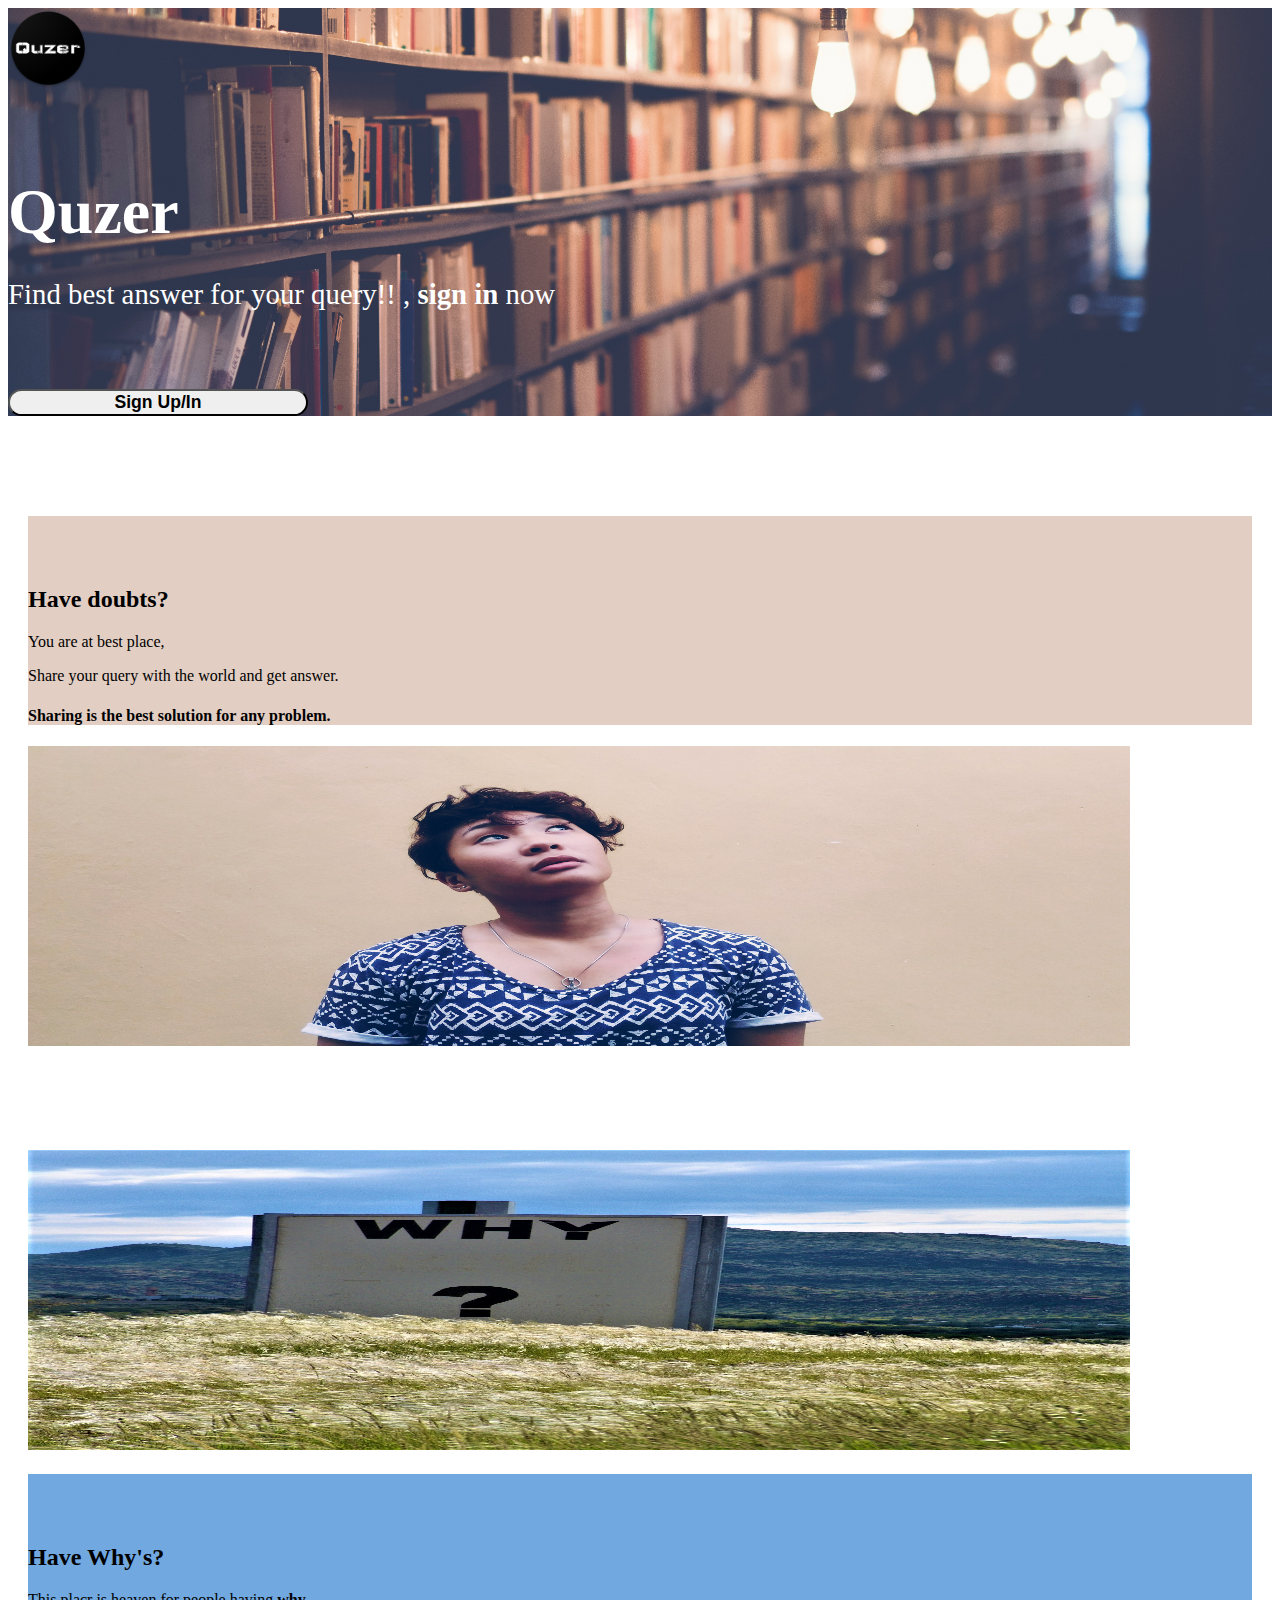
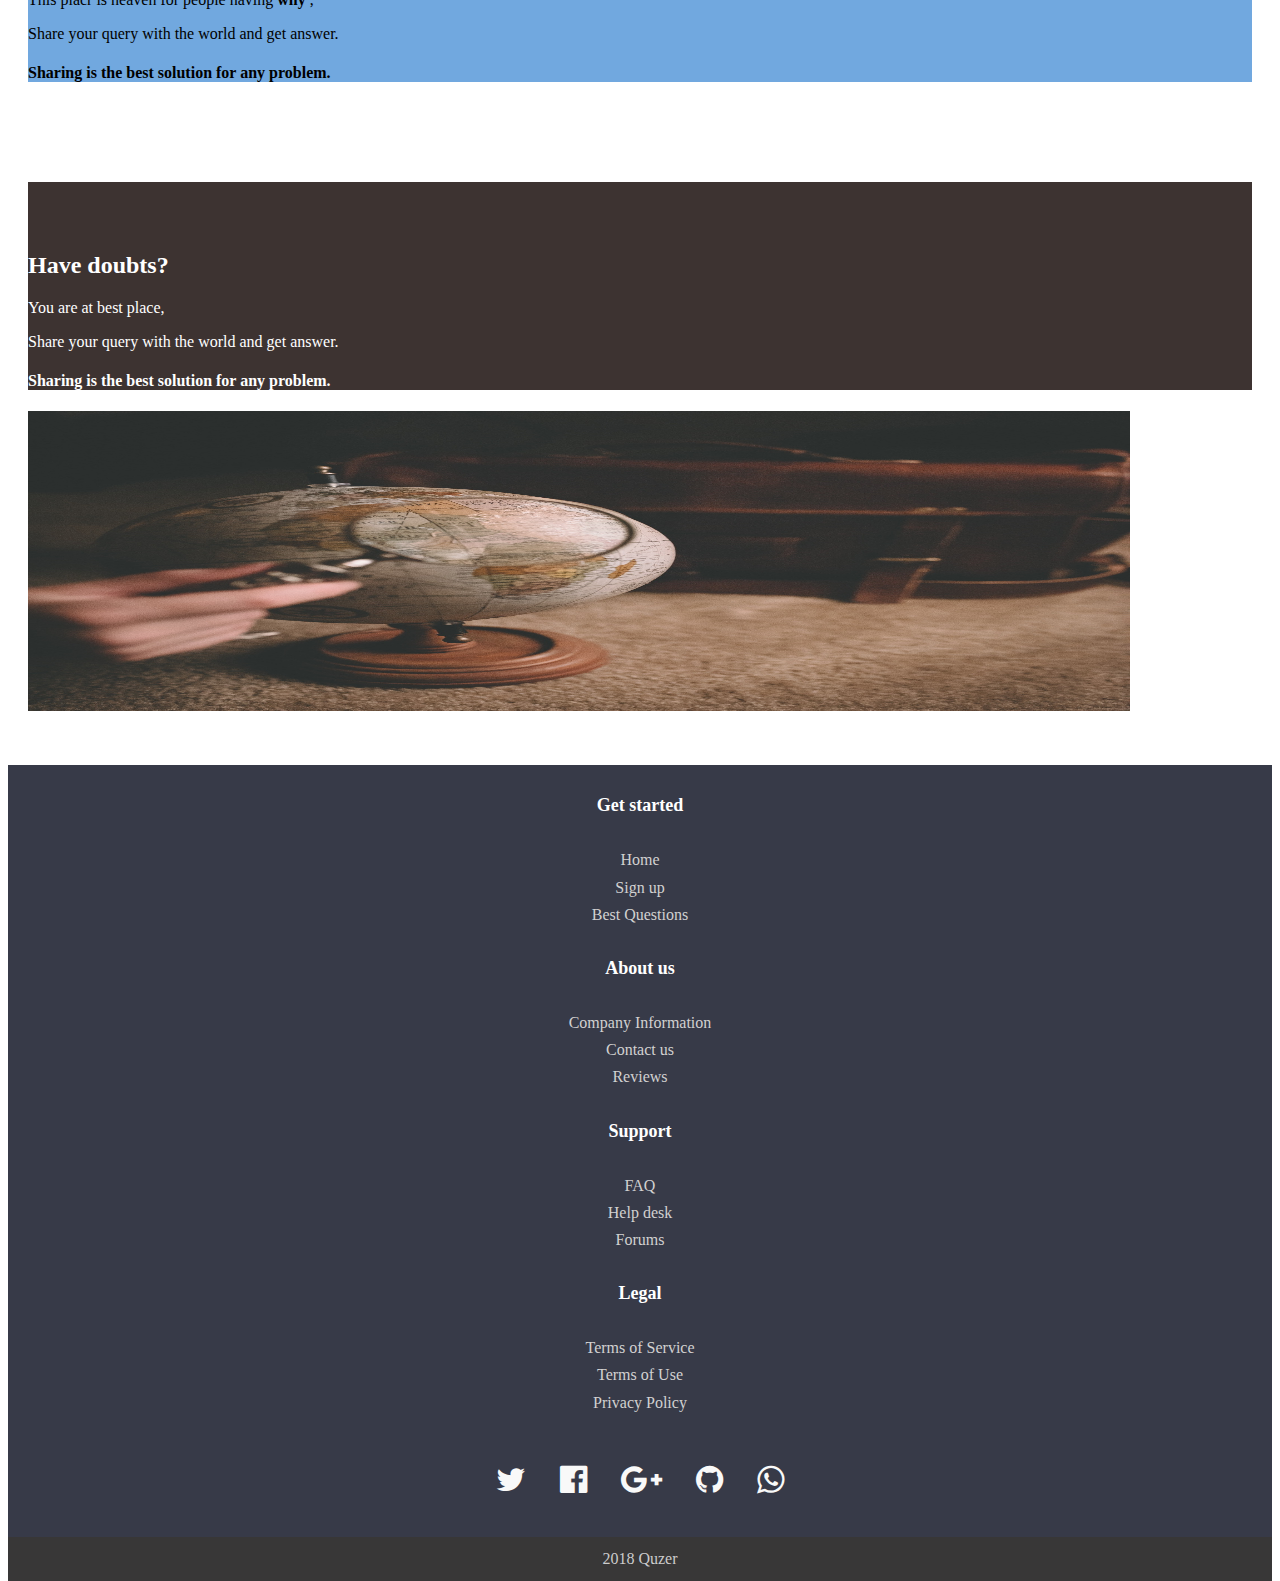
<file: index.html>
<!DOCTYPE html>
<html>
  <head>
    <meta charset="utf-8">
    <title>Website Quzer</title>
    <link rel="icon" href="images/title_png/logo.png">
    <link rel="stylesheet" href="assets/css/Footer-with-social-icons.css">
    <link rel="stylesheet" href="https://maxcdn.bootstrapcdn.com/bootstrap/4.0.0-beta.2/css/bootstrap.min.css" integrity="sha384-PsH8R72JQ3SOdhVi3uxftmaW6Vc51MKb0q5P2rRUpPvrszuE4W1povHYgTpBfshb" crossorigin="anonymous">
    <link rel="stylesheet" href="http://cdnjs.cloudflare.com/ajax/libs/font-awesome/4.6.3/css/font-awesome.min.css">
    <link rel="stylesheet" href="css/index_css.css">
    <style media="screen">
    .jumbotron{
      width: 100%;
      height: 590px;
      background-image: url(images/home_pg/back.jpg);
      background-repeat: no-repeat;
      background-position: center;
      background-size: cover;
      color: white;
    }
    </style>
  </head>
  <body>

    <div class="jumbotron justify-content-center text-center">
      <a href="index.html"> <img src="images/body_images/logo.png" alt="site logo" id="logo_image"></a>
      <h1 class="color_hover">Quzer</h1>
      <p class="color_hover">Find best answer for your query!! ,  <strong> sign in </strong>now</p>
      <div class="row">
        <div class="col-12">
          <button type="button" name="button" class="btn btn-default button_cust" id="align_button" onclick="transfer_to_sign()">Sign Up/In</button>
        </div>
      </div>
    </div>



    <div class="container-fluid">
      <div class="row lighting_images_row">
          <div class="col-12 col-sm-6 justify-content-center text-center lighting_images_justify" id="lighting_images_justify_1">
            <h2>Have doubts?</h2>
            <p>You are at best place,</p>
            <p>Share your query with the world and get answer.</p>
            <h4>Sharing is the best solution for any problem.</h4>
          </div>
          <div class="col-12 col-sm-6 justify-content-center text-center">
            <img src="images/home_pg/thinking_one.jpg" alt="image" class="lighting_images">
          </div>
      </div>
      <div class="row lighting_images_row">
          <div class="col-12 col-sm-6 justify-content-center text-center">
            <img src="images/home_pg/why.jpg" alt="image" class="lighting_images">
          </div>
          <div class="col-12 col-sm-6 justify-content-center text-center lighting_images_justify" id="lighting_images_justify_2">
            <h2>Have Why's?</h2>
            <p>This placr is heaven for people having <strong>why</strong> ,</p>
            <p>Share your query with the world and get answer.</p>
            <h4>Sharing is the best solution for any problem.</h4>
          </div>
      </div>
      <div class="row lighting_images_row">
          <div class="col-12 col-sm-6 justify-content-center text-center lighting_images_justify" id="lighting_images_justify_3">
            <h2>Have doubts?</h2>
            <p>You are at best place,</p>
            <p>Share your query with the world and get answer.</p>
            <h4>Sharing is the best solution for any problem.</h4>
          </div>
          <div class="col-12 col-sm-6 justify-content-center text-center">
            <img src="images/home_pg/find.jpg" alt="image" class="lighting_images">
          </div>
      </div>
    </div>


        <footer id="myFooter">
          <div class="container-fluid">
              <div class="row">
                  <div class="col-sm-3 myCols">
                      <h5>Get started</h5>
                      <ul>
                          <li><a href="#">Home</a></li>
                          <li><a href="#">Sign up</a></li>
                          <li><a href="#">Best Questions</a></li>
                      </ul>
                  </div>
                  <div class="col-sm-3 myCols">
                      <h5>About us</h5>
                      <ul>
                          <li><a href="#">Company Information</a></li>
                          <li><a href="#">Contact us</a></li>
                          <li><a href="#">Reviews</a></li>
                      </ul>
                  </div>
                  <div class="col-sm-3 myCols">
                      <h5>Support</h5>
                      <ul>
                          <li><a href="#">FAQ</a></li>
                          <li><a href="#">Help desk</a></li>
                          <li><a href="#">Forums</a></li>
                      </ul>
                  </div>
                  <div class="col-sm-3 myCols">
                      <h5>Legal</h5>
                      <ul>
                          <li><a href="#">Terms of Service</a></li>
                          <li><a href="#">Terms of Use</a></li>
                          <li><a href="#">Privacy Policy</a></li>
                      </ul>
                  </div>
              </div>
          </div>
          <div class="social-networks">
              <a href="#" class="twitter"><i class="fa fa-twitter"></i></a>
              <a href="#" class="facebook"><i class="fa fa-facebook-official"></i></a>
              <a href="#" class="google"><i class="fa fa-google-plus"></i></a>
              <a href="#" class="github"> <i class="fa fa-github"></i></a>
              <a href="#" class="whatsapp"><i class="fa fa-whatsapp" aria-hidden="true"></i></a>
          </div>
          <div class="footer-copyright">
              <p>2018 Quzer </p>
          </div>
      </footer>

    <script src="https://code.jquery.com/jquery-3.2.1.slim.min.js" integrity="sha384-KJ3o2DKtIkvYIK3UENzmM7KCkRr/rE9/Qpg6aAZGJwFDMVNA/GpGFF93hXpG5KkN" crossorigin="anonymous"></script>
    <script src="https://cdnjs.cloudflare.com/ajax/libs/popper.js/1.12.3/umd/popper.min.js" integrity="sha384-vFJXuSJphROIrBnz7yo7oB41mKfc8JzQZiCq4NCceLEaO4IHwicKwpJf9c9IpFgh" crossorigin="anonymous"></script>
    <script src="https://maxcdn.bootstrapcdn.com/bootstrap/4.0.0-beta.2/js/bootstrap.min.js" integrity="sha384-alpBpkh1PFOepccYVYDB4do5UnbKysX5WZXm3XxPqe5iKTfUKjNkCk9SaVuEZflJ" crossorigin="anonymous"></script>
    <script type="text/javascript">

      function transfer_to_sign() {
          window.location.href = "sign_in_up.html";
      }
    </script>
  </body>
</html>
</file>
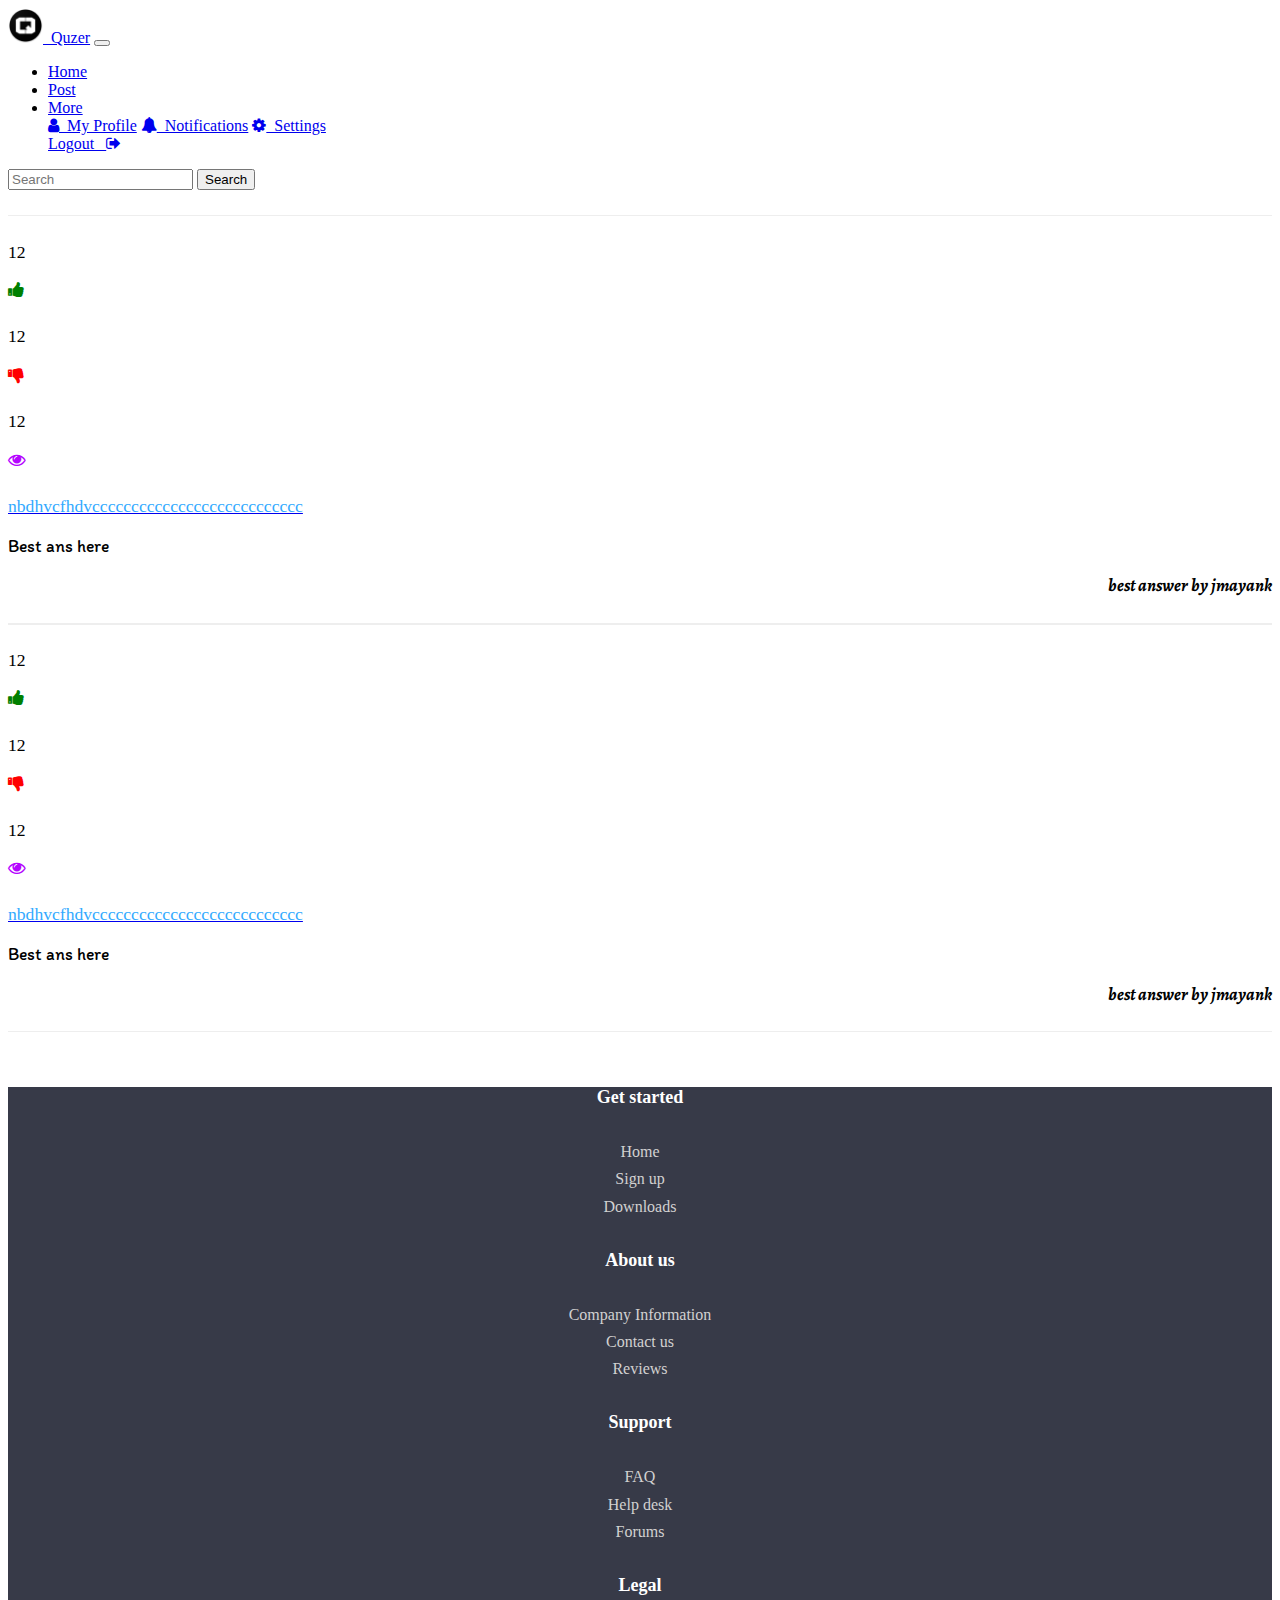
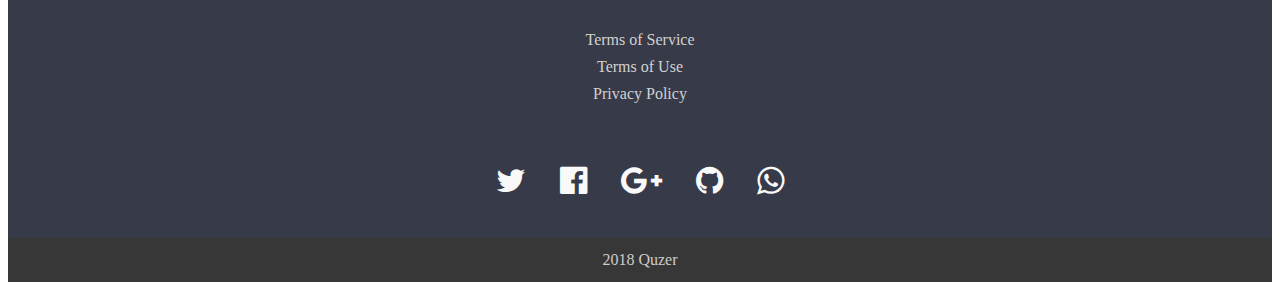
<file: related_ques_list.html>
<!DOCTYPE html>
<html>
  <head>
    <meta charset="utf-8">
    <title>Website-Quzer</title>
    <link rel="icon" href="images/title_png/logo.png">
    <link rel="stylesheet" href="https://maxcdn.bootstrapcdn.com/bootstrap/4.0.0-beta.2/css/bootstrap.min.css" integrity="sha384-PsH8R72JQ3SOdhVi3uxftmaW6Vc51MKb0q5P2rRUpPvrszuE4W1povHYgTpBfshb" crossorigin="anonymous">
    <link rel="stylesheet" href="http://cdnjs.cloudflare.com/ajax/libs/font-awesome/4.6.3/css/font-awesome.min.css">
    <link rel="stylesheet" href="assets/css/Footer-with-social-icons.css">
    <link href="https://fonts.googleapis.com/css?family=Alegreya" rel="stylesheet">
    <link href="https://fonts.googleapis.com/css?family=Itim" rel="stylesheet">
    <link rel="stylesheet" href="css/user_home_pg.css">
    <style media="screen">
      .ques_col{
        border-top: 1px #EEE solid;
        border-bottom: 1px #EEE solid;
        font-size: 110%;
      }
      .ques_para{
        color: #33AAFF;
        overflow:auto;
        font-weight: 500;
      }
      .best_ans{
        font-family: 'Berkshire Swash', cursive;
        font-size: 100%;
        width: 100%;
        text-align: right;
        font-family: 'Alegreya', serif;
        font-weight: bold;
        font-style: italic;
      }
      .ht_cont{
        margin-top: 15px;
      }
      .answer{
        font-family: 'Itim', cursive;
        overflow: auto;
      }
      .fa-thumbs-up{
        color: green;
      }
      .fa-thumbs-down{
        color : red;
      }
      .fa-eye{
        color: #b505ff;
      }

    </style>
  </head>
  <body>

    <div class="container-fluid full_width">
      <!-- BUG: Navbar width is not 100%; -->
      <nav class="navbar navbar-dark bg-dark navbar-expand-lg full_width">
        <a  class="navbar-brand" href="#"> <img src="images/title_png/logo.png" class="d-inline-block align-top" alt="logo_Quzer" id="nav_logo">&nbsp;&nbsp;Quzer</a>
        <button class="navbar-toggler" type="button" data-toggle="collapse" data-target="#navbarSupportedContent" aria-controls="navbarSupportedContent" aria-expanded="false" aria-label="Toggle navigation">
          <span class="navbar-toggler-icon"></span>
        </button>

        <div class="collapse navbar-collapse" id="navbarSupportedContent">
              <ul class="navbar-nav mr-auto">
                <li class="nav-item active">
                  <a class="nav-link" href="#">Home <span class="sr-only">(current)</span></a>
                </li>
                <li class="nav-item">
                  <a class="nav-link" href="#"> <label for="ques_inp">Post</label></a>
                </li>
                <li class="nav-item dropdown" id="nav_more">
                  <a class="nav-link dropdown-toggle" href="#" id="navbarDropdown" role="button" data-toggle="dropdown" aria-haspopup="true" aria-expanded="false">
                    More
                  </a>
                  <div class="dropdown-menu" aria-labelledby="navbarDropdown">
                    <a class="dropdown-item item_hover" href="#"><i class="fa fa-user" aria-hidden="true"></i>&nbsp;&nbsp;My Profile</a>
                    <a class="dropdown-item item_hover" href="#"><i class="fa fa-bell" aria-hidden="true"></i>&nbsp;&nbsp;Notifications</a>
                    <a class="dropdown-item item_hover" href="#"><i class="fa fa-cog" aria-hidden="true"></i>&nbsp;&nbsp;Settings</a>
                    <div class="dropdown-divider"></div>
                    <a class="dropdown-item item_hover" href="logout.php">Logout &nbsp; <i class="fa fa-sign-out" aria-hidden="true"></i> </a>
                  </div>
                </li>
              </ul>
              <form class="form-inline my-2 my-lg-0">
                <input class="form-control mr-sm-2" type="search" placeholder="Search" aria-label="Search">
                <button class="btn btn-outline-success my-2 my-sm-0" type="submit">Search</button>
              </form>
            </div>
      </nav>
      <div class="container">
        <div class="row ques_col">
              <div class="col-1">
                <div class="container ">
                  <div class="row justify-content-center justify-self-center ht_cont">
                    <p>12</p>
                  </div>
                  <div class="row justify-content-center justify-self-center ht_cont">
                    <p><i class="fa fa-thumbs-up" aria-hidden="true"></i></p>
                  </div>
                </div>
              </div>
              <div class="col-1">
                <div class="container">
                  <div class="row justify-content-center ht_cont">
                    <p>12</p>
                  </div>
                  <div class="row justify-content-center ht_cont">
                    <p><i class="fa fa-thumbs-down" aria-hidden="true"></i></p>
                  </div>
                </div>
              </div>
              <div class="col-1">
                <div class="container">
                  <div class="row justify-content-center ht_cont">
                    <p>12</p>
                  </div>
                  <div class="row justify-content-center ht_cont">
                    <p><i class="fa fa-eye" aria-hidden="true"></i></p>
                  </div>
                </div>
              </div>
              <div class="col-8 offset-1">
                  <div class="container">
                    <div class="row">
                      <a href="#"><p class="ques_para">nbdhvcfhdvccccccccccccccccccccccccccc</p></a>
                    </div>
                    <div class="row" >
                      <div class="col-6">
                        <p class="answer">Best ans here</p>
                      </div>
                      <div class="col-6">
                          <p class="best_ans">best answer by jmayank</p>
                      </div>
                    </div>
                  </div>
              </div>
        </div>
        <div class="row ques_col">
              <div class="col-1">
                <div class="container ">
                  <div class="row justify-content-center justify-self-center ht_cont">
                    <p>12</p>
                  </div>
                  <div class="row justify-content-center justify-self-center ht_cont">
                    <p><i class="fa fa-thumbs-up" aria-hidden="true"></i></p>
                  </div>
                </div>
              </div>
              <div class="col-1">
                <div class="container">
                  <div class="row justify-content-center ht_cont">
                    <p>12</p>
                  </div>
                  <div class="row justify-content-center ht_cont">
                    <p><i class="fa fa-thumbs-down" aria-hidden="true"></i></p>
                  </div>
                </div>
              </div>
              <div class="col-1">
                <div class="container">
                  <div class="row justify-content-center ht_cont">
                    <p>12</p>
                  </div>
                  <div class="row justify-content-center ht_cont">
                    <p><i class="fa fa-eye" aria-hidden="true"></i></p>
                  </div>
                </div>
              </div>
              <div class="col-8 offset-1">
                  <div class="container">
                    <div class="row">
                      <a href="#"><p class="ques_para">nbdhvcfhdvccccccccccccccccccccccccccc</p></a>
                    </div>
                    <div class="row" >
                      <div class="col-6">
                        <p class="answer">Best ans here</p>
                      </div>
                      <div class="col-6">
                          <p class="best_ans">best answer by jmayank</p>
                      </div>
                    </div>
                  </div>
              </div>
        </div>
      </div>
    </div>

    <div class="container-fluid">
      <footer id="myFooter">
          <div class="container">
              <div class="row">
                  <div class="col-sm-3 myCols">
                      <h5>Get started</h5>
                      <ul>
                          <li><a href="#">Home</a></li>
                          <li><a href="#">Sign up</a></li>
                          <li><a href="#">Downloads</a></li>
                      </ul>
                  </div>
                  <div class="col-sm-3 myCols">
                      <h5>About us</h5>
                      <ul>
                          <li><a href="#">Company Information</a></li>
                          <li><a href="#">Contact us</a></li>
                          <li><a href="#">Reviews</a></li>
                      </ul>
                  </div>
                  <div class="col-sm-3 myCols">
                      <h5>Support</h5>
                      <ul>
                          <li><a href="#">FAQ</a></li>
                          <li><a href="#">Help desk</a></li>
                          <li><a href="#">Forums</a></li>
                      </ul>
                  </div>
                  <div class="col-sm-3 myCols">
                      <h5>Legal</h5>
                      <ul>
                          <li><a href="#">Terms of Service</a></li>
                          <li><a href="#">Terms of Use</a></li>
                          <li><a href="#">Privacy Policy</a></li>
                      </ul>
                  </div>
              </div>
          </div>
          <div class="social-networks">
              <a href="#" class="twitter"><i class="fa fa-twitter"></i></a>
              <a href="#" class="facebook"><i class="fa fa-facebook-official"></i></a>
              <a href="#" class="google"><i class="fa fa-google-plus"></i></a>
              <a href="#" class="github"><i class="fa fa-github" aria-hidden="true"></i></a>
              <a href="#" class="whatsapp"><i class="fa fa-whatsapp" aria-hidden="true"></i></a>
          </div>
          <div class="footer-copyright">
              <p>2018 Quzer</p>
          </div>
      </footer>
    </div>

      <script src="https://code.jquery.com/jquery-3.2.1.slim.min.js" integrity="sha384-KJ3o2DKtIkvYIK3UENzmM7KCkRr/rE9/Qpg6aAZGJwFDMVNA/GpGFF93hXpG5KkN" crossorigin="anonymous"></script>
      <script src="https://cdnjs.cloudflare.com/ajax/libs/popper.js/1.12.3/umd/popper.min.js" integrity="sha384-vFJXuSJphROIrBnz7yo7oB41mKfc8JzQZiCq4NCceLEaO4IHwicKwpJf9c9IpFgh" crossorigin="anonymous"></script>
      <script src="https://maxcdn.bootstrapcdn.com/bootstrap/4.0.0-beta.2/js/bootstrap.min.js" integrity="sha384-alpBpkh1PFOepccYVYDB4do5UnbKysX5WZXm3XxPqe5iKTfUKjNkCk9SaVuEZflJ" crossorigin="anonymous"></script>
      <script src="https://ajax.googleapis.com/ajax/libs/jquery/1.12.4/jquery.min.js"></script>
      <script type="text/javascript" src="js/user_home_pg.js"></script>
  </body>
</html>
</file>
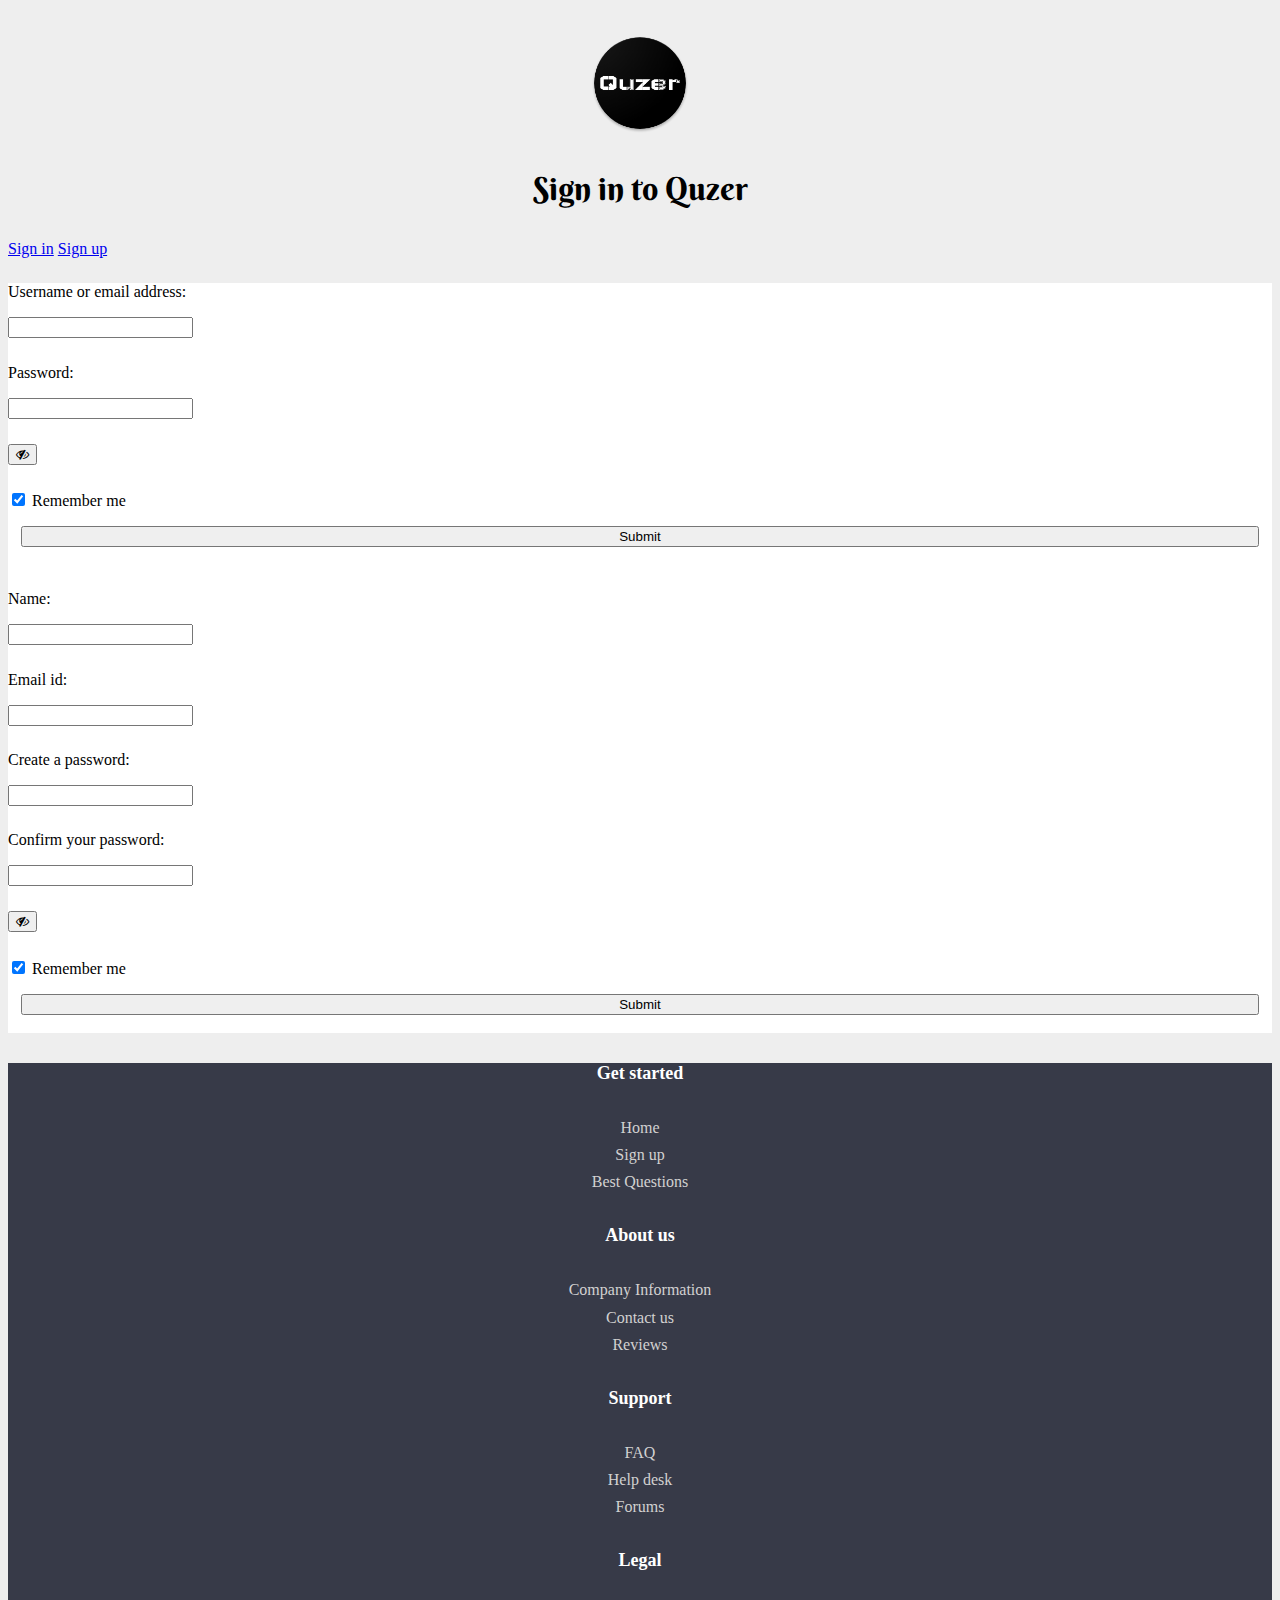
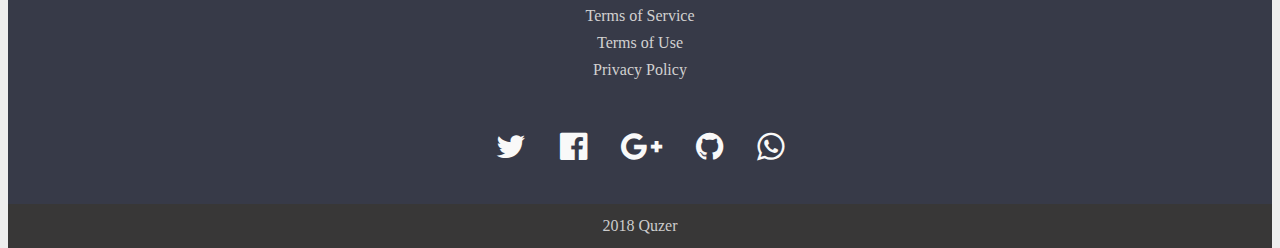
<file: sign_in_up.html>
<!DOCTYPE html>
<html>
  <head>
    <meta charset="utf-8">
    <title>Sign in/up to Quzer</title>
     <link rel="icon" href="images/title_png/logo.png">
     <link rel="stylesheet" href="https://maxcdn.bootstrapcdn.com/bootstrap/4.0.0-beta.2/css/bootstrap.min.css" integrity="sha384-PsH8R72JQ3SOdhVi3uxftmaW6Vc51MKb0q5P2rRUpPvrszuE4W1povHYgTpBfshb" crossorigin="anonymous">
     <link href="https://fonts.googleapis.com/css?family=Berkshire+Swash" rel="stylesheet">
     <link rel="stylesheet" href="http://cdnjs.cloudflare.com/ajax/libs/font-awesome/4.6.3/css/font-awesome.min.css">
     <link rel="stylesheet" href="assets/css/Footer-with-social-icons.css">
     <link rel="stylesheet" href="css/sign_in_up.css">
  </head>
  <body>

    <div class="container-fluid">
      <div class="row">
        <div class="col-12 center_content">
          <a href="#"> <img src="images/body_images/logo.png" alt="Quzer logo" id="logo_image"> </a>
        </div>
      </div>
      <div class="row">
        <div class="col-12 center_content">
          <p id="header">Sign in to Quzer</p>
        </div>
      </div>
    <div class="col-6 offset-3">
        <nav class="nav nav-pills nav-justified" id="myTab" role="tablist">
          <a class="nav-item nav-link active" data-toggle="tab" href="#nav-sign_in">Sign in</a>
          <a class="nav-item nav-link" data-toggle="tab" href="#nav-sign_up">Sign up</a>
        </nav>
    </div>
      <div style="clear:both;"class="row justify-content-center" >
        <div class="col-6" style="background-color:white;" id="main_form">


          <div class="tab-content" id="nav-tabContent">
            <div class="tab-pane fade show active" id="nav-sign_in">
              <form class="form-action" action="sign_in_chk.php" method="post">
                <p>Username or email address:</p>
                <input type="text" name="email" value="" class="form-control" id="user_id_si">
                <p> <!-- TODO: show wrong email  --> </p>
                <p>Password:</p>
                <input type="password" name="password" value="" class="form-control" id="pass_id_si">
                <p> <!-- TODO: show wrong password --> </p>
                <p><button type="button" class="btn btn-primary" onclick="toggle_pass_si()"> <i class="fa fa-eye-slash" aria-hidden="true" id="toggle_icon_si"></i></button></p>
                <p><input type="checkbox" name="" value="" checked> Remember me</p>
                <button type="submit" name="button" class="btn btn-success center_content" id="submit_button" onclick="check_submit_si()">Submit</button>
                <br>
                <br>
              </form>
            </div>
            <div class="tab-pane fade" id="nav-sign_up">
              <form class="form-action" action="validation.php" method="post">
                <p>Name:</p>
                <input type="text" name="name" value="" class="form-control" id="name_id_su">
                <p id="name_id_su_p"> <!-- TODO: show user name related errors --> </p>
                <p>Email id:</p>
                <input type="email" name="email" value="" class="form-control" id="user_id">
                <p id="user_id_p"> <!-- TODO: show email alreday exist --> </p>
                <p>Create a password:</p>
                <input type="password" name="password" value="" class="form-control" id="pass_id_su">
                <p id="pass_p"> <!-- TODO: show pass related errors --> </p>
                <p>Confirm your password:</p>
  <!-- TODO: check name guys here -->              <input type="password" name="confirm_password" value="" class="form-control" id="pass_id_c_su">
                <p id="c_pass_p"><!-- TODO: show pass related errors --></p>
                <p><button type="button" class="btn btn-primary" onclick="toggle_pass_su()"> <i class="fa fa-eye-slash" aria-hidden="true" id="toggle_icon_su"></i></button></p>
                <p><input type="checkbox" name="" value="" checked> Remember me</p>
                <button type="submit" name="button" class="btn btn-success center_content" id="submit_button" onclick="check_submit_su">Submit</button>
                <br>
                <br>
              </form>
            </div>
          </div>

        </div>
      </div>

      <footer id="myFooter">
        <div class="container-fluid">
            <div class="row">
                <div class="col-sm-3 myCols">
                    <h5>Get started</h5>
                    <ul>
                        <li><a href="#">Home</a></li>
                        <li><a href="#">Sign up</a></li>
                        <li><a href="#">Best Questions</a></li>
                    </ul>
                </div>
                <div class="col-sm-3 myCols">
                    <h5>About us</h5>
                    <ul>
                        <li><a href="#">Company Information</a></li>
                        <li><a href="#">Contact us</a></li>
                        <li><a href="#">Reviews</a></li>
                    </ul>
                </div>
                <div class="col-sm-3 myCols">
                    <h5>Support</h5>
                    <ul>
                        <li><a href="#">FAQ</a></li>
                        <li><a href="#">Help desk</a></li>
                        <li><a href="#">Forums</a></li>
                    </ul>
                </div>
                <div class="col-sm-3 myCols">
                    <h5>Legal</h5>
                    <ul>
                        <li><a href="#">Terms of Service</a></li>
                        <li><a href="#">Terms of Use</a></li>
                        <li><a href="#">Privacy Policy</a></li>
                    </ul>
                </div>
            </div>
        </div>
        <div class="social-networks">
            <a href="#" class="twitter"><i class="fa fa-twitter"></i></a>
            <a href="#" class="facebook"><i class="fa fa-facebook-official"></i></a>
            <a href="#" class="google"><i class="fa fa-google-plus"></i></a>
            <a href="#" class="github"> <i class="fa fa-github"></i></a>
            <a href="#" class="whatsapp"><i class="fa fa-whatsapp" aria-hidden="true"></i></a>
        </div>
        <div class="footer-copyright">
            <p>2018 Quzer </p>
        </div>
    </footer>
    </div>


        <script src="https://code.jquery.com/jquery-3.2.1.slim.min.js" integrity="sha384-KJ3o2DKtIkvYIK3UENzmM7KCkRr/rE9/Qpg6aAZGJwFDMVNA/GpGFF93hXpG5KkN" crossorigin="anonymous"></script>
        <script src="https://cdnjs.cloudflare.com/ajax/libs/popper.js/1.12.3/umd/popper.min.js" integrity="sha384-vFJXuSJphROIrBnz7yo7oB41mKfc8JzQZiCq4NCceLEaO4IHwicKwpJf9c9IpFgh" crossorigin="anonymous"></script>
        <script src="https://maxcdn.bootstrapcdn.com/bootstrap/4.0.0-beta.2/js/bootstrap.min.js" integrity="sha384-alpBpkh1PFOepccYVYDB4do5UnbKysX5WZXm3XxPqe5iKTfUKjNkCk9SaVuEZflJ" crossorigin="anonymous"></script>
        <script src="https://ajax.googleapis.com/ajax/libs/jquery/1.12.4/jquery.min.js"></script>
        <script type="text/javascript" src="js/sign_in.js"></script>

  </body>
</html>
</file>
<file: assets/css/Footer-with-social-icons.css>
#myFooter {
	background-color: #373a48;
	color:white;
}

#myFooter .footer-copyright{
	background-color: #383737;
	padding-top:3px;
	padding-bottom:3px;
	text-align: center;
}

#myFooter .footer-copyright p{
	margin:10px;
	color: #ccc;
}

#myFooter ul{
	list-style-type: none;
    padding-left: 0;
    line-height: 1.7;

}

#myFooter h5{
	font-size: 18px;
    color: white;
    font-weight: bold;
    margin-top: 30px;
}

#myFooter a{
	color:#d2d1d1;
	text-decoration: none;
}

#myFooter a:hover, #myFooter a:focus{
	text-decoration: none;
	color:white;
}

#myFooter .myCols{
	text-align: center;
}

#myFooter .social-networks{
	text-align: center;
	padding-top: 30px;
	padding-bottom: 38px;
}

#myFooter .social-networks a{
    font-size: 32px;
    margin-right: 5px;
    margin-left: 5px;
    color: #f9f9f9;
    padding: 10px;
    transition: 0.2s;
}

#myFooter .social-networks a:hover{
	text-decoration: none;

}

#myFooter .facebook:hover{
	color:#0077e2;
}

#myFooter .google:hover{
	color:#ef1a1a;
}

#myFooter .twitter:hover{
	color: #00aced;
}

#myFooter .whatsapp:hover{
	color:#189D0E;
}
#myFooter .github:hover{
	color:#000000;
}

@media screen and (max-width: 767px){
	#myFooter {
		text-align: center;
	}
}



/* CSS used for positioning the footers at the bottom of the page. */
/* You can remove this. */


html{
	height: 100% !important;
}

body{
    display: flex;
    display: -webkit-flex;
    flex-direction: column;
    -webkit-flex-direction: column;
    height: 100%;
}

.content{
	flex: 1 0 auto;
	-webkit-flex: 1 0 auto;
	min-height: 200px;
}

#myFooter{
	flex: 0 0 auto;
    -webkit-flex: 0 0 auto;
}
</file>
<file: css/index_css.css>
.jumbotron{
  width: 100%;
  height: 590px;
  background-image: url(images/home_pg/back.jpg);
  background-repeat: no-repeat;
  background-position: center;
  background-size: cover;
  color: white;
}
.color_hover:hover{
  color: yellow;
}
.jumbotron h1{
  font-size: 400%;
  margin-bottom: 10px;
}
.jumbotron p {
  font-size: 180%;
}
.button_cust{
  margin-top: 50px;
  width: 300px;
  border-radius: 25px;
  font-weight: bold;
  font-size: 110%;
}
.button_cust:hover{
  font-style: italic;
  background: transparent;
  font-size: 200%;
  color: yellow;
  transition: background .3s linear,color .3s linear,font-size .3s linear;
}
#logo_image{
  width: 80px;
  height: 80px;
  transition: width .3s linear,height .3s linear;
  margin-bottom: 40px;
}

#logo_image:hover{
  width: 110px;
  height: 110px;
  transition: width .3s linear,height .3s linear;
}
.lighting_images{
  width: 90%;
  height: 300px;
}
.lighting_images_justify h2{
  padding-top: 70px;
}
.lighting_images_row{
  margin-top: 100px;
  margin-left: 20px;
  margin-right: 20px;
}
#lighting_images_justify_1{
  background-color: #E2CEC3;
}
#lighting_images_justify_2{
  background-color: #71A8DF;
}
#lighting_images_justify_3{
  background-color: #3D3331;
  color: white;
}
@media only screen and (max-width:500px) {
  .jumbotron{
    height: 400px;
  }
  .jumbotron h1{
    font-size: 220%;
  }
  .jumbotron p {
    font-size: 120%;
  }
  #logo_image{
    width: 70px;
    height: 70px;
    transition: width .3s linear,height .3s linear;
    margin-bottom: 25px;
  }
  #logo_image:hover{
    width: 100px;
    height: 100px;
    transition: width .3s linear,height .3s linear;
  }
    .button_cust{
      width: 70%;
      border-radius: 25px;
    }
    .button_cust:hover{
      font-size: 120%;
    }
    .lighting_images_row{
      margin-top: 30px;
    }
    .lighting_images{
      margin-top: 15px;
      margin-bottom: 15px;
    }


}



footer{
  margin-top: 50px;
}
</file>
<file: css/user_home_pg.css>
#nav_logo{
  width: 35px;
  height: 35px;
}
.item_hover:hover{
  color: red;
}
.full_width{
  width: 100%;
}
.container{
  margin-top: 2%;
  margin-bottom: 2%;
}
#ques_inp{
  margin-left: 3%;
  margin-right: 3%;
  width: 45%;
}
#welcome_header{
  padding: 1%;
  background-color: #E0E0E0;
}
</file>
<file: css/sign_in_up.css>
body{
  background-color: #EEEEEE;
}
 .center_content{
   text-align: center;
   align-content: center;
 }
 #logo_image{
   width: 100px;
   height:100px;
   margin-top:25px;
   transition: height .4s linear,width .4s linear;
 }

 #header{
    font-family: 'Berkshire Swash', cursive;
    font-size: 200%;
 }
 #signIn{
   width: 48%;
   float: right;

 }
 #signUp{
   width: 48%;
   float: left  ;

 }
 #main_form{
   margin-top: 1%;
 }
 #main_form p{
   margin-top: 2%;
   font-weight: 450;
 }
 #submit_button{
   margin-left: 1%;
   width: 98%;
   margin-right: 1%;
 }
 #logo_image:hover{
  width: 150px;
  height: 150px;
  transition: width .3s linear,height .3s linear;

 }
 #myFooter{
   margin-top: 1%;
 }
</file>
